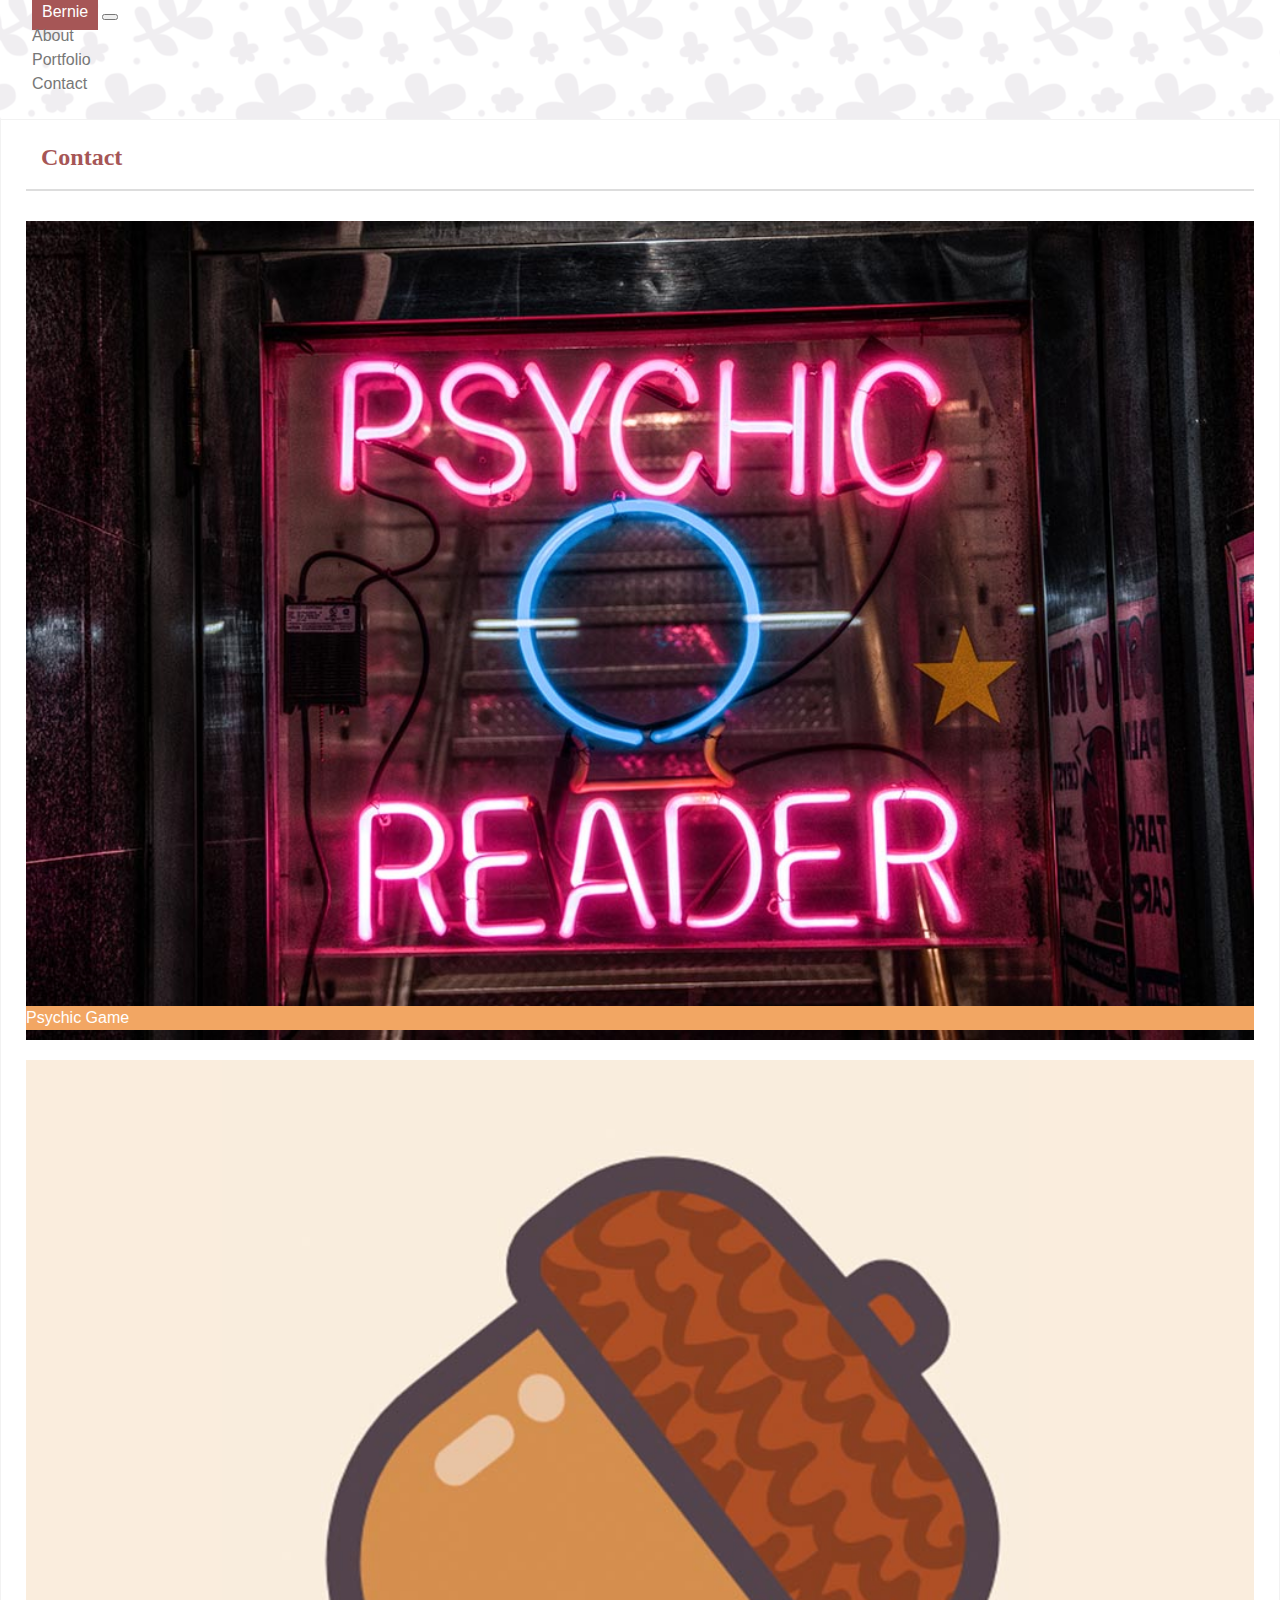
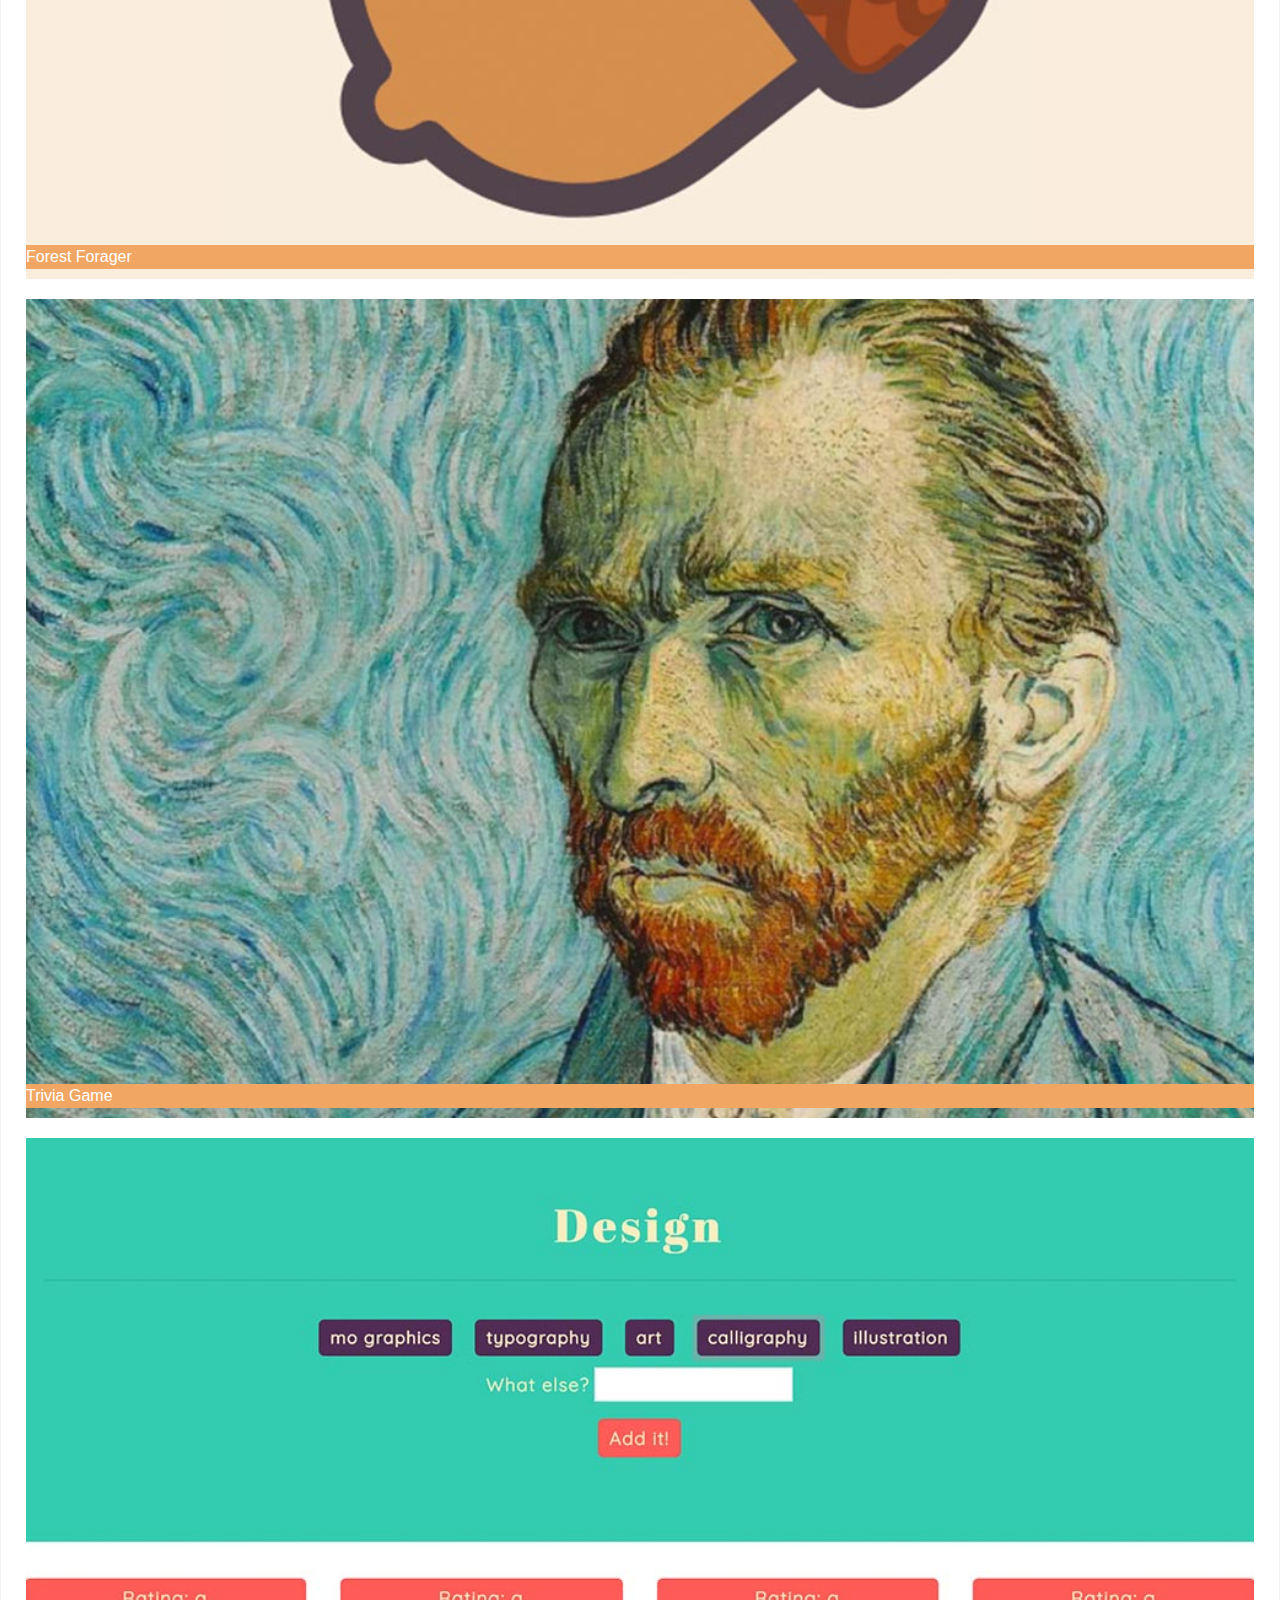
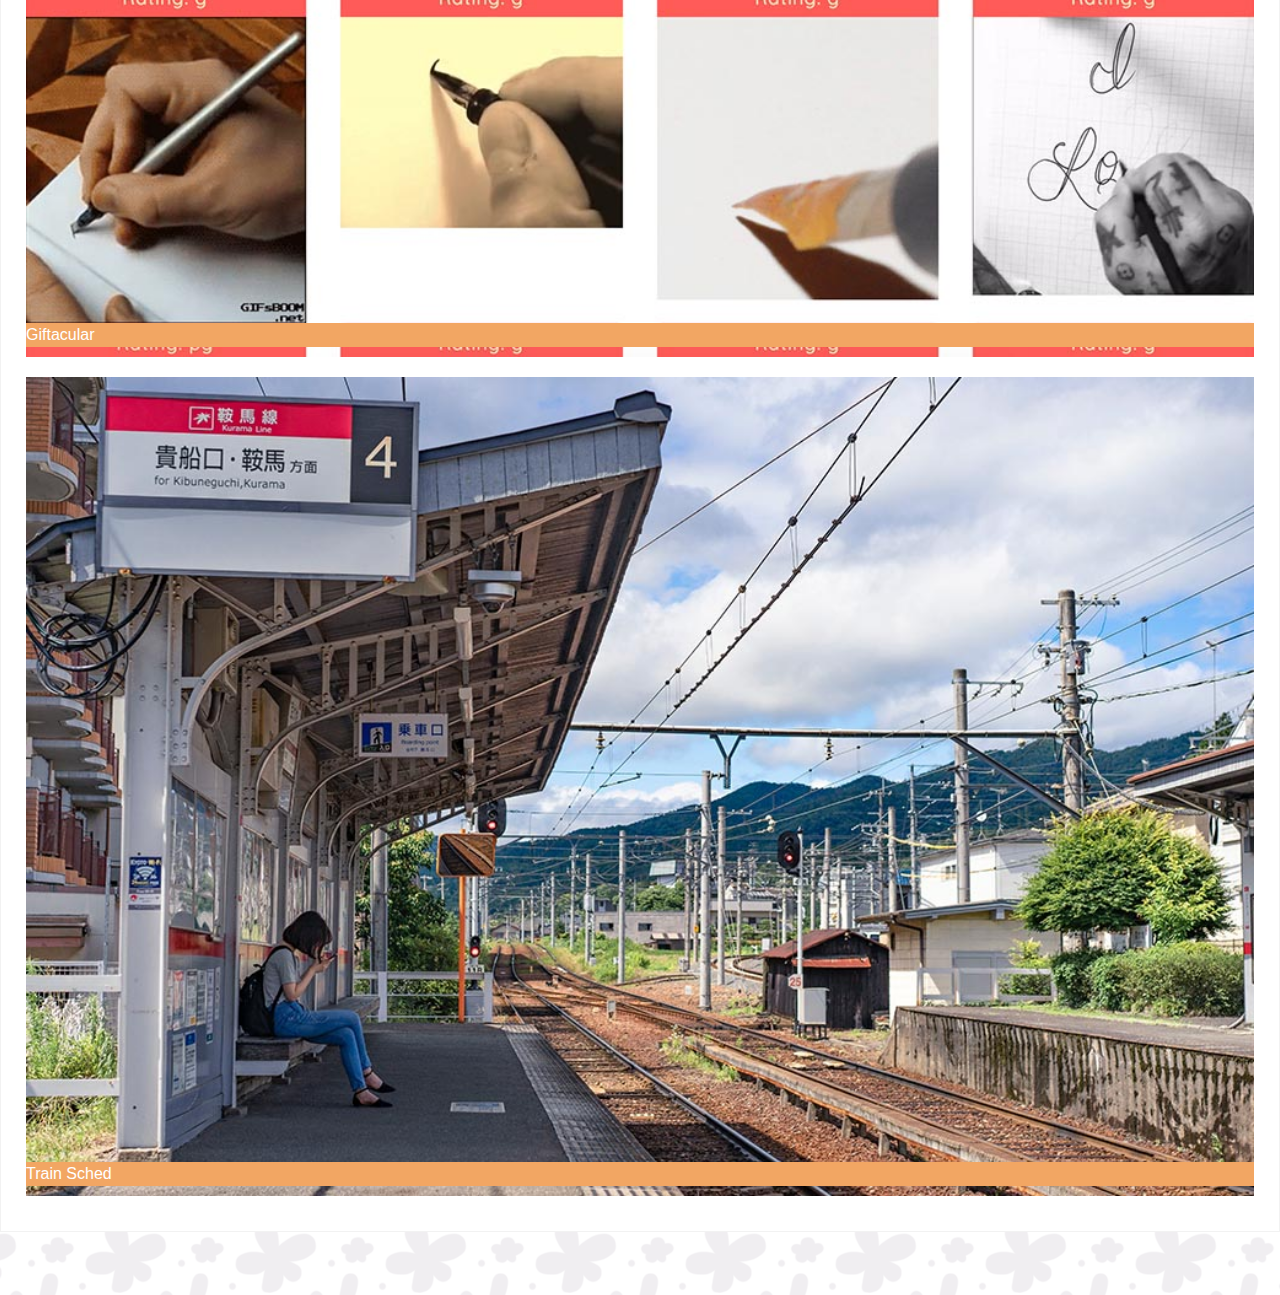
<file: portfolio.html>
<!DOCTYPE html>
<html lang="en">

<head>
    <meta charset="UTF-8">
    <meta name="viewport" content="width=device-width, initial-scale=1.0">
    <meta http-equiv="X-UA-Compatible" content="ie=edge">

    <title>Bernie's Portfolio</title>

    <link rel="stylesheet" type="text/css" href="assets/css/reset.css">

    <link rel="stylesheet" href="https://use.fontawesome.com/releases/v5.2.0/css/all.css" integrity="sha384-hWVjflwFxL6sNzntih27bfxkr27PmbbK/iSvJ+a4+0owXq79v+lsFkW54bOGbiDQ" crossorigin="anonymous">


    <link rel="stylesheet" href="https://stackpath.bootstrapcdn.com/bootstrap/4.1.2/css/bootstrap.min.css" integrity="sha384-Smlep5jCw/wG7hdkwQ/Z5nLIefveQRIY9nfy6xoR1uRYBtpZgI6339F5dgvm/e9B"
        crossorigin="anonymous">
    <link rel="stylesheet" type="text/css" href="assets/css/style.css">

    <script src="https://code.jquery.com/jquery-3.2.1.slim.min.js" integrity="sha384-KJ3o2DKtIkvYIK3UENzmM7KCkRr/rE9/Qpg6aAZGJwFDMVNA/GpGFF93hXpG5KkN"
        crossorigin="anonymous"></script>
    <script src="https://cdnjs.cloudflare.com/ajax/libs/popper.js/1.12.9/umd/popper.min.js" integrity="sha384-ApNbgh9B+Y1QKtv3Rn7W3mgPxhU9K/ScQsAP7hUibX39j7fakFPskvXusvfa0b4Q"
        crossorigin="anonymous"></script>
    <script src="https://maxcdn.bootstrapcdn.com/bootstrap/4.0.0/js/bootstrap.min.js" integrity="sha384-JZR6Spejh4U02d8jOt6vLEHfe/JQGiRRSQQxSfFWpi1MquVdAyjUar5+76PVCmYl"
        crossorigin="anonymous"></script>

</head>

<body>

    <!-- NAVIGATION -->
    <nav class="navbar navbar-expand-lg navbar-light bg-light">
        <a class="logo" href="index.html">Bernie</a>
        <button class="navbar-toggler" type="button" data-toggle="collapse" data-target="#navbarSupportedContent" aria-controls="navbarSupportedContent"
            aria-expanded="false" aria-label="Toggle navigation">
            <span class="navbar-toggler-icon"></span>
        </button>

        <div class="collapse navbar-collapse" id="navbarSupportedContent">
            <ul class="navbar-nav mr-auto w-100 justify-content-end">
                <li class="nav-item">
                    <a class="nav-link" href="index.html">About
                    </a>
                </li>
                <li class="nav-item active">
                    <a class="nav-link" href="portfolio.html">Portfolio</a>
                </li>
                <li class="nav-item">
                    <a class="nav-link" href="contact.html">Contact
                    </a>
                </li>
            </ul>
        </div>
    </nav>

    <!-- CONTAINER -->
    <div class="container">
        <div class="row">
            <h2>Contact</h2>
        </div>
        <hr>

        <!-- GALLERY ROW 1 -->
        <div class="row">
            <div class="col-sm-4">
                <div clas="row">
                    <div class="card text-white">
                        <img class="card-img" src="assets/images/_0005_psychic.jpg" alt="Card image">
                        <div class="card-img-overlay">
                            <a href="https://bmjanuska.github.io/psyhic_game.github.io/" class="btn btn-primary btn-block">Psychic Game</a>
                        </div>
                    </div>
                </div>
            </div>

            <div class="col-sm-4">
                <div clas="row">
                    <div class="card text-white">
                        <img class="card-img" src="assets/images/_0001_forage.jpg" alt="Card image">
                        <div class="card-img-overlay">
                            <a href="https://bmjanuska.github.io/Forest_Forager/" class="btn btn-primary btn-block">Forest Forager</a>
                        </div>
                    </div>
                </div>
            </div>

            <div class="col-sm-4">
                <div clas="row">
                    <div class="card text-white">
                        <img class="card-img" src="assets/images/_0002_art.jpg" alt="Card image">
                        <div class="card-img-overlay">
                            <a href="https://bmjanuska.github.io/ArtThroughTheAges/" class="btn btn-primary btn-block">Trivia Game</a>
                        </div>
                    </div>
                </div>
            </div>
        </div>



        <!-- GALLERY ROW 2 -->
        <div class="row">
                <div class="col-sm-4">
                    <div clas="row">
                        <div class="card text-white">
                            <img class="card-img" src="assets/images/_0000_gif.jpg" alt="Card image">
                            <div class="card-img-overlay">
                                <a href="https://bmjanuska.github.io/Giftacular/" class="btn btn-primary btn-block">Giftacular</a>
                            </div>
                        </div>
                    </div>
                </div>
    
                <div class="col-sm-4">
                    <div clas="row">
                        <div class="card text-white">
                            <img class="card-img" src="assets/images/_0003_train.jpg" alt="Card image">
                            <div class="card-img-overlay">
                                <a href="https://bmjanuska.github.io/Train_Schedule/" class="btn btn-primary btn-block">Train Sched</a>
                            </div>
                        </div>
                    </div>
                </div>
    
                <!-- <div class="col-sm">
                    <div clas="row">
                        <div class="card text-white">
                            <img class="card-img" src="assets/images/brooke-lark-261287-unsplash.jpg" alt="Card image">
                            <div class="card-img-overlay">
                                <a href="#" class="btn btn-primary btn-block">Go somewhere</a>
                            </div>
                        </div>
                    </div>
                </div> -->

            </div>


    </div>


    <nav class="navbar fixed-bottom navbar-light bg-light">
        <div class="row">
            <div class="col-4"><a href="https://github.com/bmjanuska"><i class="fab fa-github-alt fa-lg"></i></a></div>
            <div class="col-4"><a href="https://www.linkedin.com/in/bmjanuska/"><i class="fab fa-linkedin-in fa-lg"></i></a></div>
            <div class="col-4"><a href="https://www.instagram.com/mapuyan/?hl=en"><i class="fab fa-instagram fa-lg"></i></div>     
        </div>
    </nav>


</body>

</html>
</file>
<file: assets/css/style.css>
/* HEADER */

header {
    margin: 0 auto;
    background-color: #fff;
    border-color: #ccc;
    border-width: 0px 0px 3px 0px;
    border-style: solid;
    height:70px;
    padding: 0 50px;
}

.logo{
    background-color: #A65656;
    color: #fff;
    width: 20%;
    height: 44px;
    padding: 10px;
    text-align: center;
}

.navbar{
    padding: 0 2rem;
    min-height: 40px;
}

.navigation{
    width: 80%;
    text-align: right;
    height:80px;
    margin: 0 auto;
    padding-top: 25px;
}

/* BODY AND CONTAINERS */

html, body {
    background-image: url("../images/flowerpower.png");
    height: 100%;
    margin: 0;
}

  .container {
    background-color: #fff;
    border-style: solid;
    border-color:#F2F2F2;
    margin: 23px auto;
    padding: 25px;
    border-width: 1px;
}

/* HEADINGS */

h1,h2,h3,h4,h5 {
    font-family: 'Georgia', Times, Times New Roman, serif;
}

p,a,span, h6, label {
    font-family: 'Arial', 'Helvetica Neue', Helvetica, sans-serif;
    color:#777777;
    line-height:1.5em;
}


h1{
    text-align: center;
    margin: 0 auto;
    font-size: 32px;
}

h2{
    color: #A65656;
    font-size: 24px;
    font-weight: bold;
    margin: 0 15px;
}

h6 {
    font-size: 12px;
    padding-top: 15px;
}

/* LINKS */

a{
    text-decoration: none;
}

a:hover {
    color: #F25D50;
}

/* DIVIDERS */

hr {
    border-color: #dddddd;
    border-style: solid;
    margin: 20px 0;
}

/* TBO */

#myphoto {
    float: left; 
    margin: 15px; 
}                                                                                       

.bio{
    margin:25px;
}


img {
    width:100%;
    display: block;
    /* object-fit:cover; */
}



/* BUTTON */

btn {
    padding: 10px 30px;
    color:#fff;
    margin: 10px 0 auto;
    background-color: #F2A663;
    border-width: 0px;
    border-radius: 5px;
    font-size: 18px;

}

button:hover {
    background-color: #F25D50;
}

/* FORM */

input, textarea {
    width: 100%;
    border-color: #ccc;
    border-width: 1px;
    border-style: solid;
}

input {
    min-height:25px;
}

textarea {
    min-height:300px;
}


/* PORTFOLIO */


.posttag{ 
    position: absolute;
    background-color: #F2A663;
    width: 100%;
    height: 50px;
    color: #fff;
    bottom: 20px;
    line-height:50px;
    z-index: 5;
    text-align: center;

}

.posttag:hover{
    background-color: #F25D50;
}

.card-img-overlay{ 
    padding: 0 0 0 0;
}

.btn-block{
bottom: 20px;
display: block;
width: 100%;
position: absolute;
border-radius: 0px
}

.btn-primary {
    color: #fff;
    background-color: #F2A663;
    border: 0 ;
}

.btn-primary:hover {
    background-color: #F25D50;
}


.card-img {
    width: 100%;
    border-radius: 0;
    margin: 10px 0;
}

.card {
    position: relative;
    display: -ms-flexbox;
    display: flex;
    -ms-flex-direction: column;
    flex-direction: column;
    min-width: 0;
    word-wrap: break-word;
    background-color: #fff;
    background-clip: border-box;
    border: 0px solid rgba(0,0,0,.125);
}
</file>
